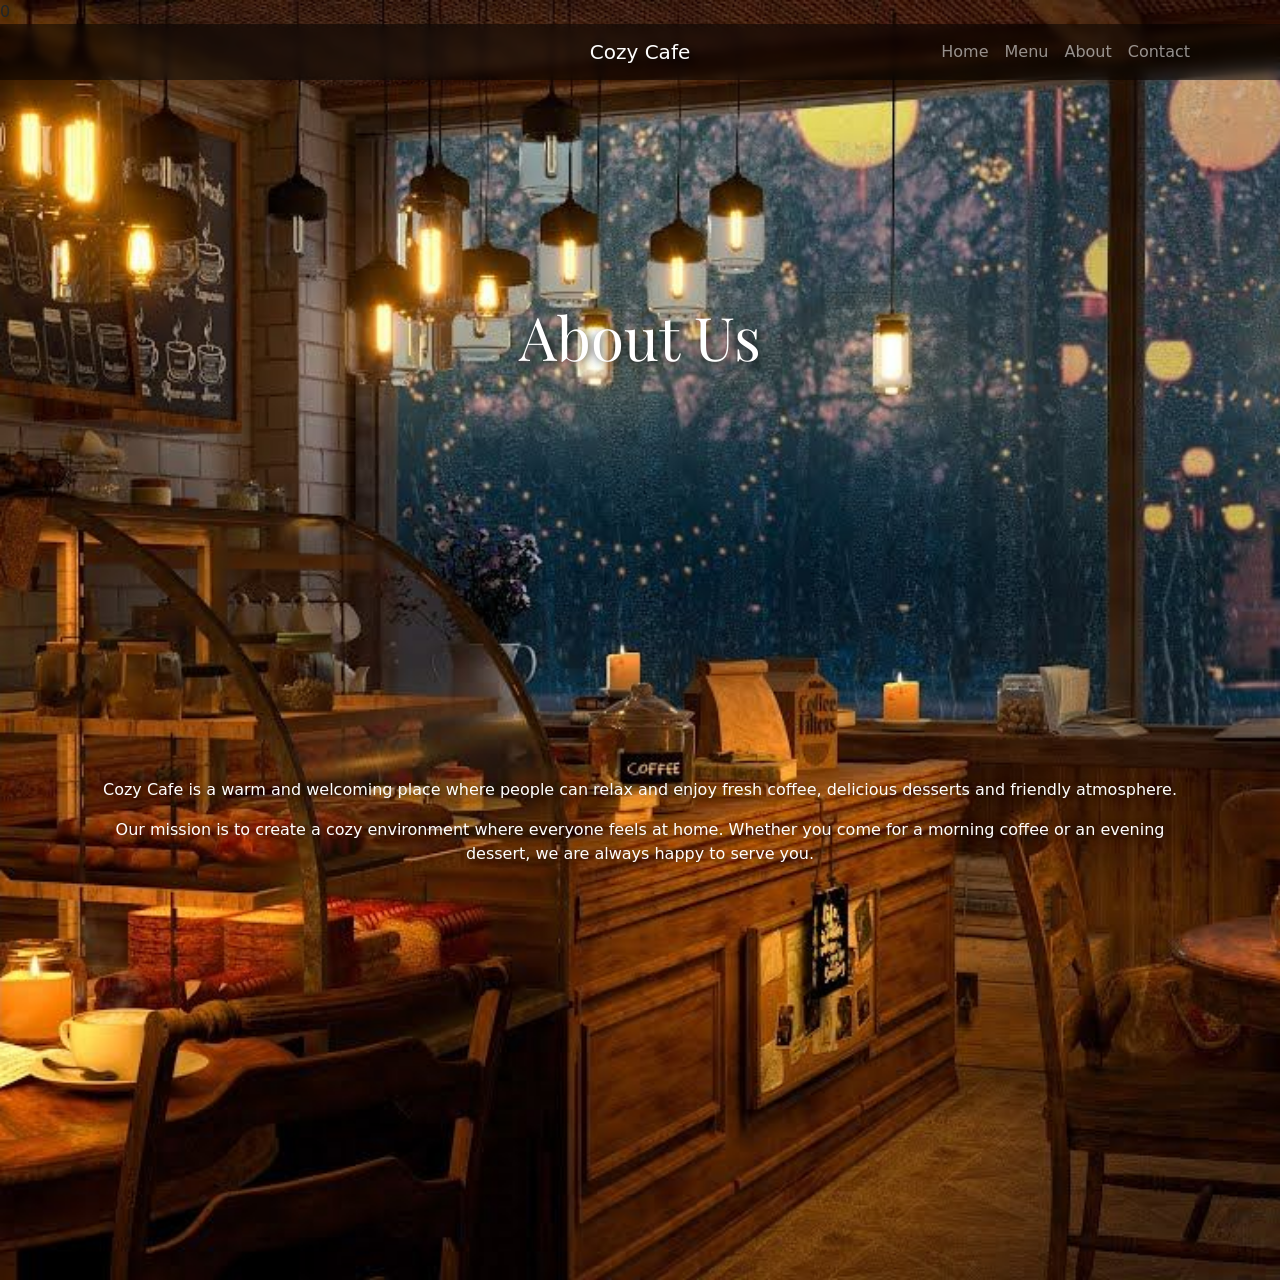
<file: about.html>
<!doctype html>
<html lang="en">
  <head>
    <meta charset="UTF-8" />
    <meta name="viewport" content="width=device-width, initial-scale=1.0" />
    <title>Document</title>
    <link rel="stylesheet" href="style.css" />
    <link
      href="https://fonts.googleapis.com/css2?family=Alfa+Slab+One&family=Archivo+Black&family=Playfair+Display:ital,wght@0,400..900;1,400..900&display=swap"
      rel="stylesheet"
    />
    <link
      href="https://cdn.jsdelivr.net/npm/bootstrap@5.3.2/dist/css/bootstrap.min.css"
      rel="stylesheet"
    />
  </head>0
  <body class="aboutPage">
    <nav class="navbar navbar-expand-lg navbar-dark">
      <div class="container">
        <a class="navbar-brand" href="index.html">Cozy Cafe</a>

        <div class="navbar-nav">
          <a class="nav-link" href="index.html">Home</a>

          <a class="nav-link" href="menu.html">Menu</a>

          <a class="nav-link" href="about.html">About</a>

          <a class="nav-link" href="contact.html">Contact</a>
        </div>
      </div>
    </nav>

    <h1 class="homeTitle text-center">About Us</h1>

    <div class="container hero">
      <p>
        Cozy Cafe is a warm and welcoming place where people can relax and enjoy
        fresh coffee, delicious desserts and friendly atmosphere.
      </p>

      <p>
        Our mission is to create a cozy environment where everyone feels at
        home. Whether you come for a morning coffee or an evening dessert, we
        are always happy to serve you.
      </p>
    </div>
  </body>
</html>
</file>
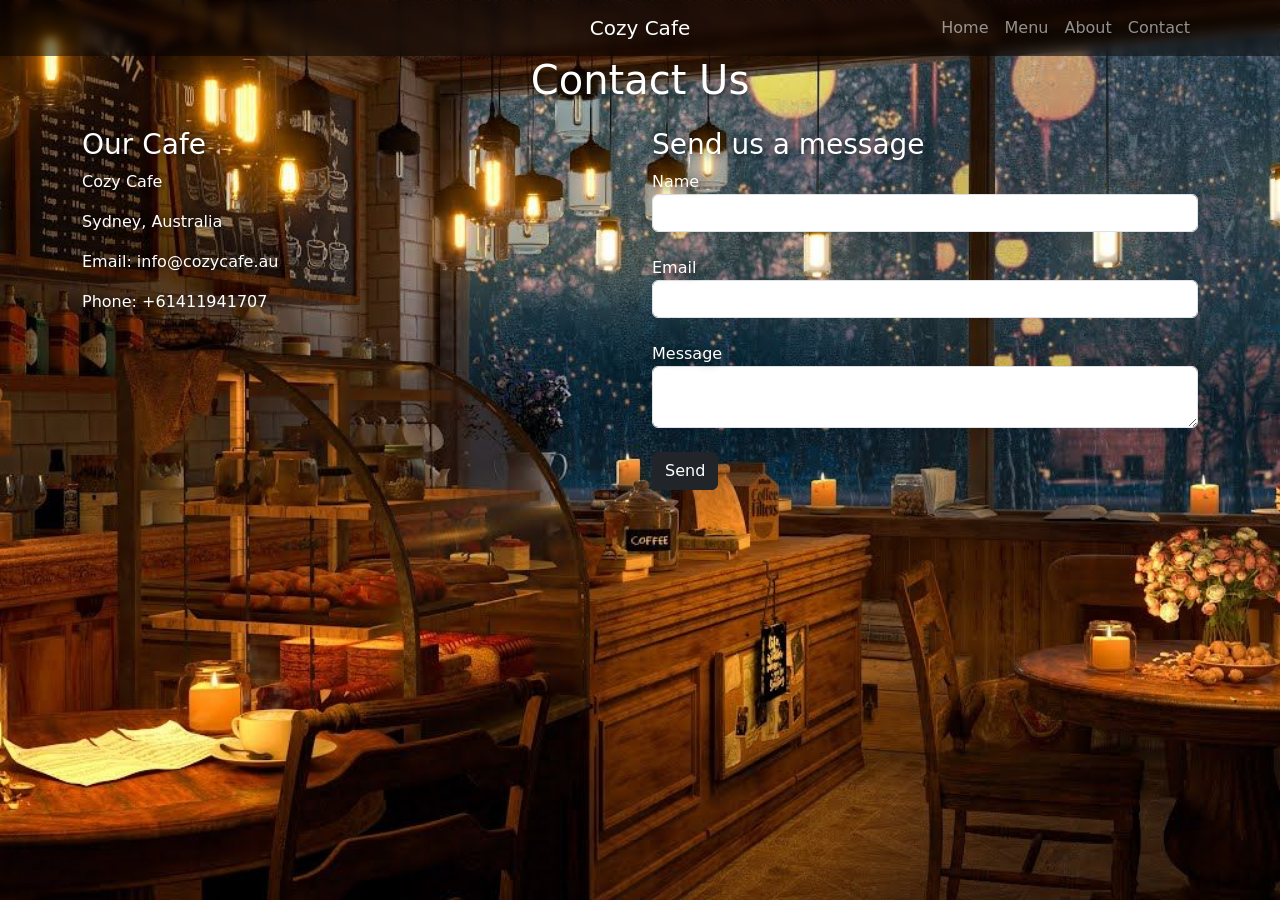
<file: contact.html>
<!doctype html>
<html lang="en">
  <head>
    <meta charset="UTF-8" />
    <meta name="viewport" content="width=device-width, initial-scale=1.0" />

    <title>Contact</title>

    <link rel="stylesheet" href="style.css" />

    <link
      href="https://fonts.googleapis.com/css2?family=Alfa+Slab+One&family=Archivo+Black&family=Playfair+Display&display=swap"
      rel="stylesheet"
    />

    <link
      href="https://cdn.jsdelivr.net/npm/bootstrap@5.3.2/dist/css/bootstrap.min.css"
      rel="stylesheet"
    />
  </head>

  <body class="contactPage">
    <nav class="navbar navbar-expand-lg navbar-dark">
      <div class="container">
        <a class="navbar-brand" href="index.html">Cozy Cafe</a>

        <div class="navbar-nav">
          <a class="nav-link" href="index.html">Home</a>
          <a class="nav-link" href="menu.html">Menu</a>
          <a class="nav-link" href="about.html">About</a>
          <a class="nav-link" href="contact.html">Contact</a>
        </div>
      </div>
    </nav>

    <div class="container">
      <h1 class="text-center">Contact Us</h1>

      <div class="row mt-4">
        <div class="col-md-6">
          <h3>Our Cafe</h3>

          <p>Cozy Cafe</p>
          <p>Sydney, Australia</p>
          <p>Email: info@cozycafe.au</p>
          <p>Phone: +61411941707</p>
        </div>

        <div class="col-md-6">
          <h3>Send us a message</h3>

          <form>
            <label>Name</label>
            <input type="text" class="form-control" />

            <br />

            <label>Email</label>
            <input type="email" class="form-control" />

            <br />

            <label>Message</label>
            <textarea class="form-control"></textarea>

            <br />

            <button class="btn btn-dark">Send</button>
          </form>
        </div>
      </div>
    </div>
  </body>
</html>
</file>
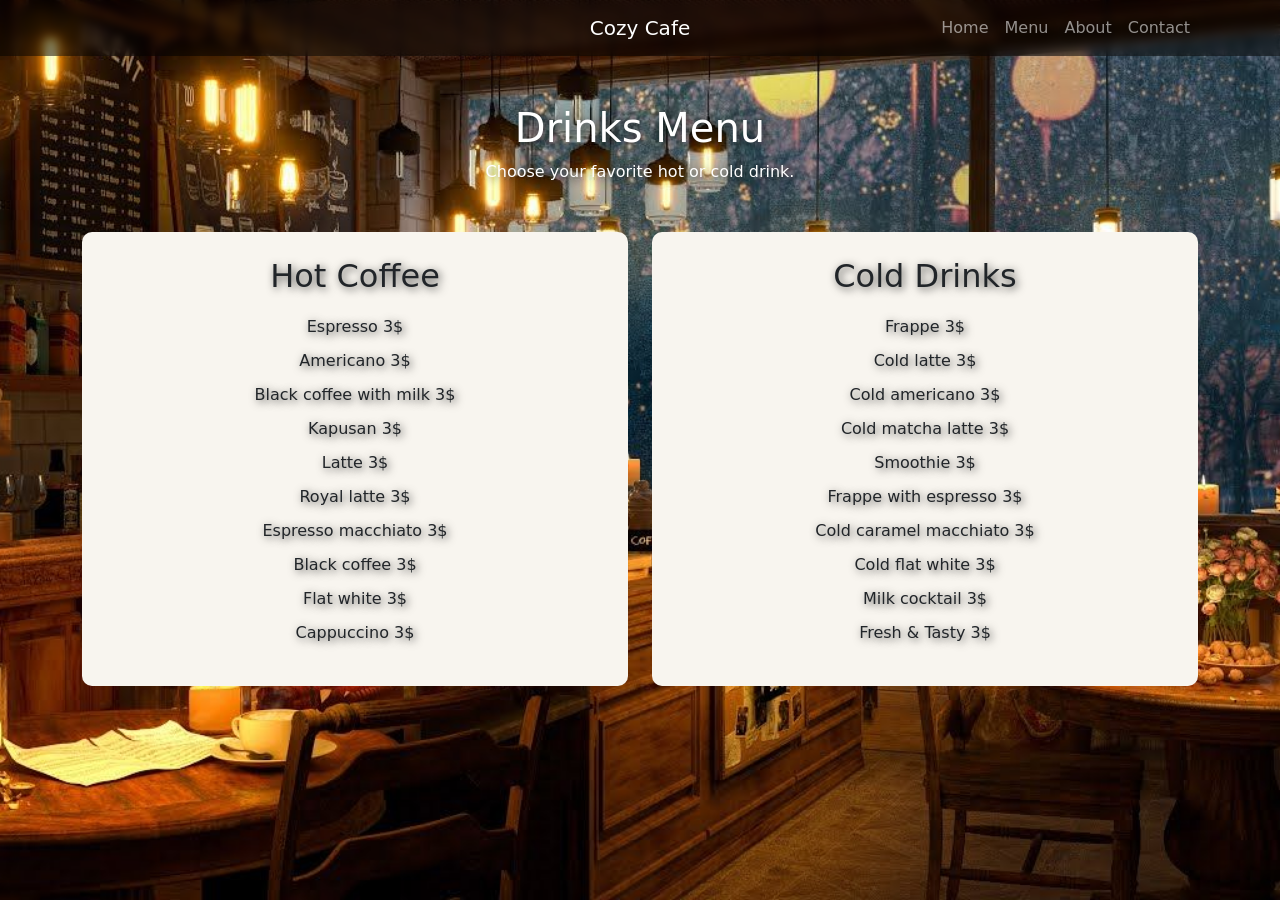
<file: menu.html>
<!doctype html>
<html lang="en">
  <head>
    <meta charset="UTF-8" />
    <meta name="viewport" content="width=device-width, initial-scale=1.0" />
    <title>Menu</title>
    <link rel="stylesheet" href="style.css" />
    <link
      href="https://cdn.jsdelivr.net/npm/bootstrap@5.3.2/dist/css/bootstrap.min.css"
      rel="stylesheet"
    />
  </head>

  <body>
    <nav class="navbar navbar-expand-lg navbar-dark">
      <div class="container">
        <a class="navbar-brand" href="index.html">Cozy Cafe</a>

        <div class="navbar-nav">
          <a class="nav-link" href="index.html">Home</a>
          <a class="nav-link" href="menu.html">Menu</a>
          <a class="nav-link" href="about.html">About</a>
          <a class="nav-link" href="contact.html">Contact</a>
        </div>
      </div>
    </nav>

    <div class="container my-5">
      <div class="text-center mb-5">
        <h1 class="menuTitle">Drinks Menu</h1>
        <p>Choose your favorite hot or cold drink.</p>
      </div>

      <div class="row g-4">
        <div class="col-md-6">
          <div class="menuBox">
            <h2>Hot Coffee</h2>
            <ul>
              <li>Espresso 3$</li>
              <li>Americano 3$</li>
              <li>Black coffee with milk 3$</li>
              <li>Kapusan 3$</li>
              <li>Latte 3$</li>
              <li>Royal latte 3$</li>
              <li>Espresso macchiato 3$</li>
              <li>Black coffee 3$</li>
              <li>Flat white 3$</li>
              <li>Cappuccino 3$</li>
            </ul>
          </div>
        </div>

        <div class="col-md-6">
          <div class="menuBox">
            <h2>Cold Drinks</h2>
            <ul>
              <li>Frappe 3$</li>
              <li>Cold latte 3$</li>
              <li>Cold americano 3$</li>
              <li>Cold matcha latte 3$</li>
              <li>Smoothie 3$</li>
              <li>Frappe with espresso 3$</li>
              <li>Cold caramel macchiato 3$</li>
              <li>Cold flat white 3$</li>
              <li>Milk cocktail 3$</li>
              <li>Fresh & Tasty 3$</li>
            </ul>
          </div>
        </div>
      </div>
    </div>
  </body>
</html>
</file>
<file: style.css>
.homeTitle {
    font-family: "Playfair Display", serif;
    color: white;
    font-size: 60px;
    font-weight:400;
}

.aboutTitle {
    font-family: "Archivo Black", sans-serif;
}

h1{
    margin-top:40px;
}

.menuBox {
background-color:#f8f5ef;
padding:25px;
border-radius:10px;
}

.menuBox h2 {
text-align:center;
margin-bottom:20px;
}

.menuBox ul {
list-style-type:none;
padding:0;
text-align:center;
}

.menuBox li {
margin-bottom:10px;
}

body {
background-image:url("coffee.jpg.jpg");
background-size:cover;
background-position:center;
background-repeat:no-repeat;
min-height:100vh;
text-shadow:2px 2px 8px rgba(0,0,0,0.7);
}

.homePage p{
color:white;
text-shadow:2px 2px 8px rgba(0,0,0,0.7);
}

h1, h3, label{
color:white !important;
text-shadow:2px 2px 8px rgba(0,0,0,0.7);
}

.contactPage{
color:white;
}

.contactPage h1,
.contactPage h3,
.contactPage p,
.contactPage label{
color:white;
text-shadow:2px 2px 8px rgba(0,0,0,0.7);
}

p{
color:white;
text-shadow:2px 2px 8px rgba(0,0,0,0.7);
}

.hero{
height:100vh;
display:flex;
flex-direction:column;
justify-content:center;
align-items:center;
text-align: center;
}

.aboutPage p{
color:white;
text-shadow:2px 2px 8px rgba(0,0,0,0.7);
}

.navbar{
background:rgba(0,0,0,0.5) !important;
backdrop-filter:blur(4px);
position:relative;
}

.navbar-brand{
position:absolute;
left:50%;
transform:translateX(-50%);
}

.navbar-nav{
margin-left:auto;
}

.aboutPage h1{
padding-top:220px;
}
</file>
